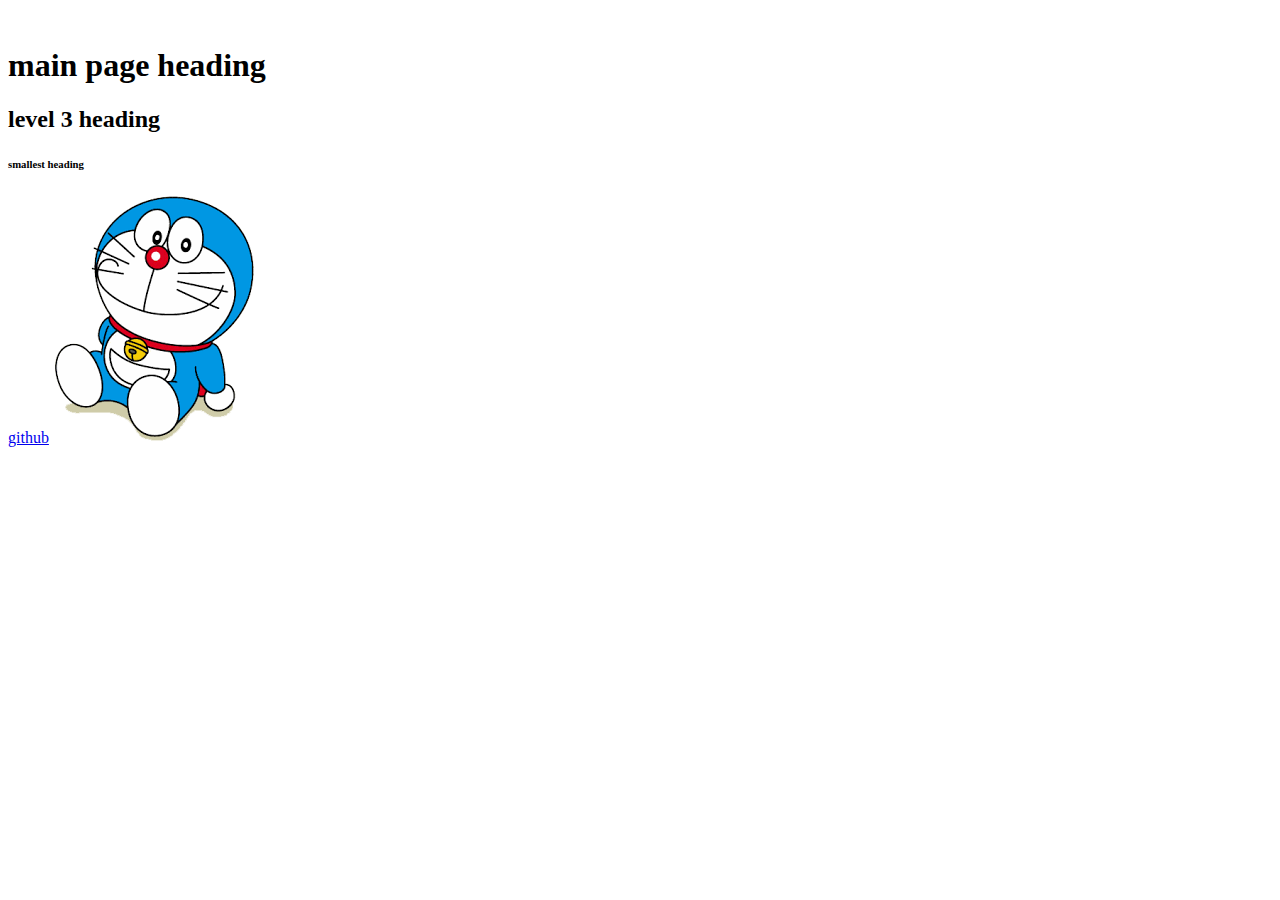
<file: index.html>
<!DOCTYPE html>
<img lang="en">
<head>
    <meta charset="UTF-8">
    <meta name="viewport" content="width=device-width, initial-scale=1.0">
    <title>Document</title>
</head>
    <h1>main page heading</h1>
    <h2> level 3 heading</h2>
    <h6>smallest heading</h6>
    <a href="https://github.com/">github</a>
    <img src="./download.png" alt=""></img>
</body>
</html>
</file>
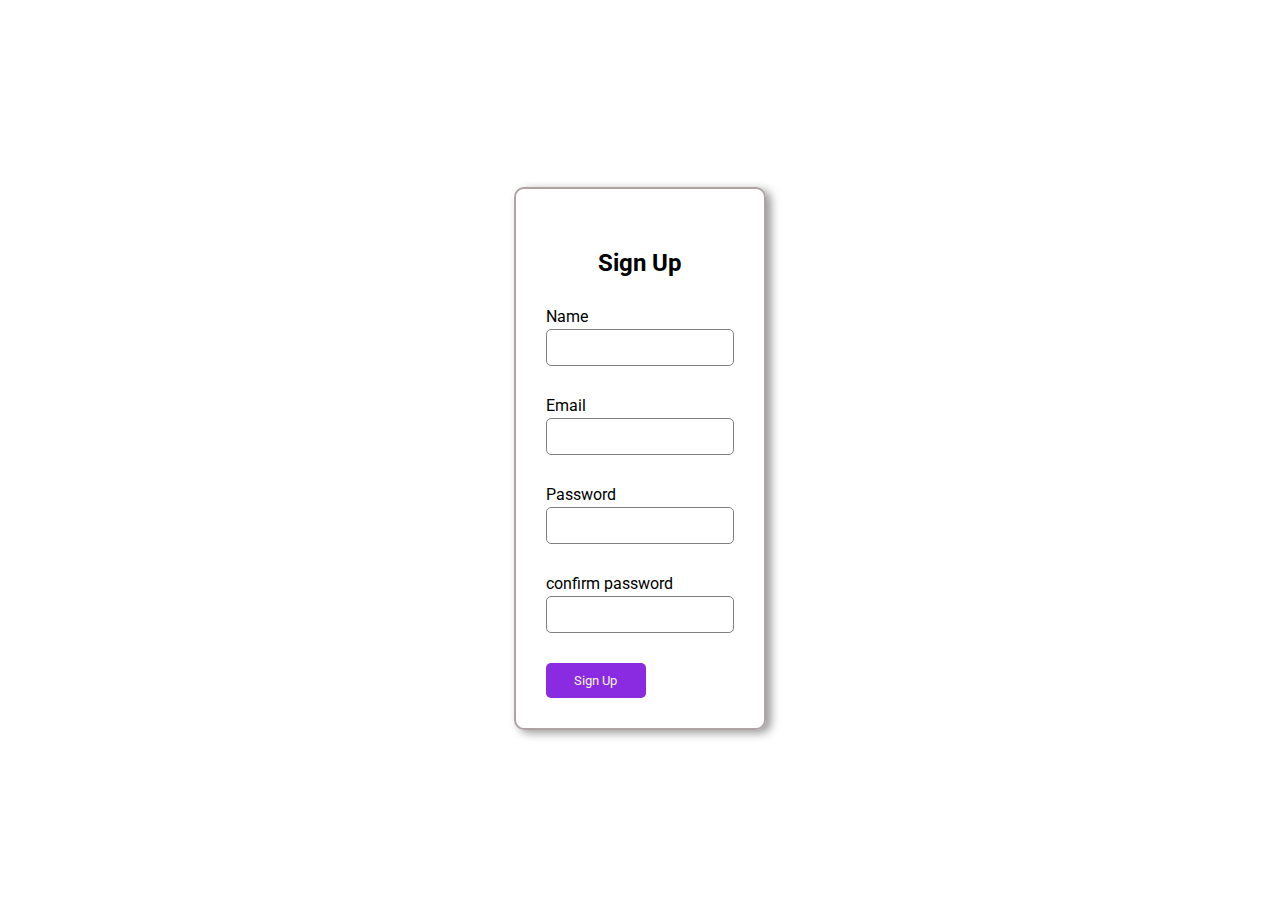
<file: sign up.html>
<!DOCTYPE html>
<html lang="en">
<head>
    <meta charset="UTF-8">
    <meta name="viewport" content="width=device-width, initial-scale=1.0">
    <title>sign up</title>
    <link href="https://fonts.googleapis.com/css?family=Roboto:100,200,300,regular,500,600,700,800,900,100italic,200italic,300italic,italic,500italic,600italic,700italic,800italic,900italic" rel="stylesheet" />
 
 
    <style>

*{
    font-family: roboto;
}
        .card {
            border: 2px solid rgb(174, 163, 163);
            width: 20%;

            border-radius: 10px;
            padding: 30px;
            box-sizing: border-box;
            box-shadow: 5px 3px 10px 0 #00000069;
        }

        .form-title {
            text-align: center;
            margin: 30px 0;
        }

        .text-input {
            width: 100%;
            box-sizing: border-box;
            padding: 10px;
            margin-top: 3px;
            margin-bottom: 30px;
            border-radius: 5px;
            border: 1px solid gray;
        }

        .submit-btn {
            width: 100px;
            padding: 10px;
            background-color: blueviolet;
            color: beige;
            border: none;
            border-radius: 5px;

        }

        body {
            display: flex;
            justify-content: center;
            align-items: center;

            height: 100vh;
        }
    </style>
</head>
<body>
     <div class="card">
        <h2 class="form-title">Sign Up</h2>
        <form>
            <label for="email">Name</label>
            <input type="text" class=" text-input" id="name">
            <label for="email"> Email</label>
            <input type="email" class=" text-input" id="email">
            <label for="Password"> Password</label>
            <input type="password" class="text-input" id="password">
            <label for=" confirm password"> confirm password</label>
            <input type="confirm password" class="text-input" id=" confirm password">
            <button class="submit-btn"> Sign Up </button>
        </form>
    </div>
</body>
</html>
</file>
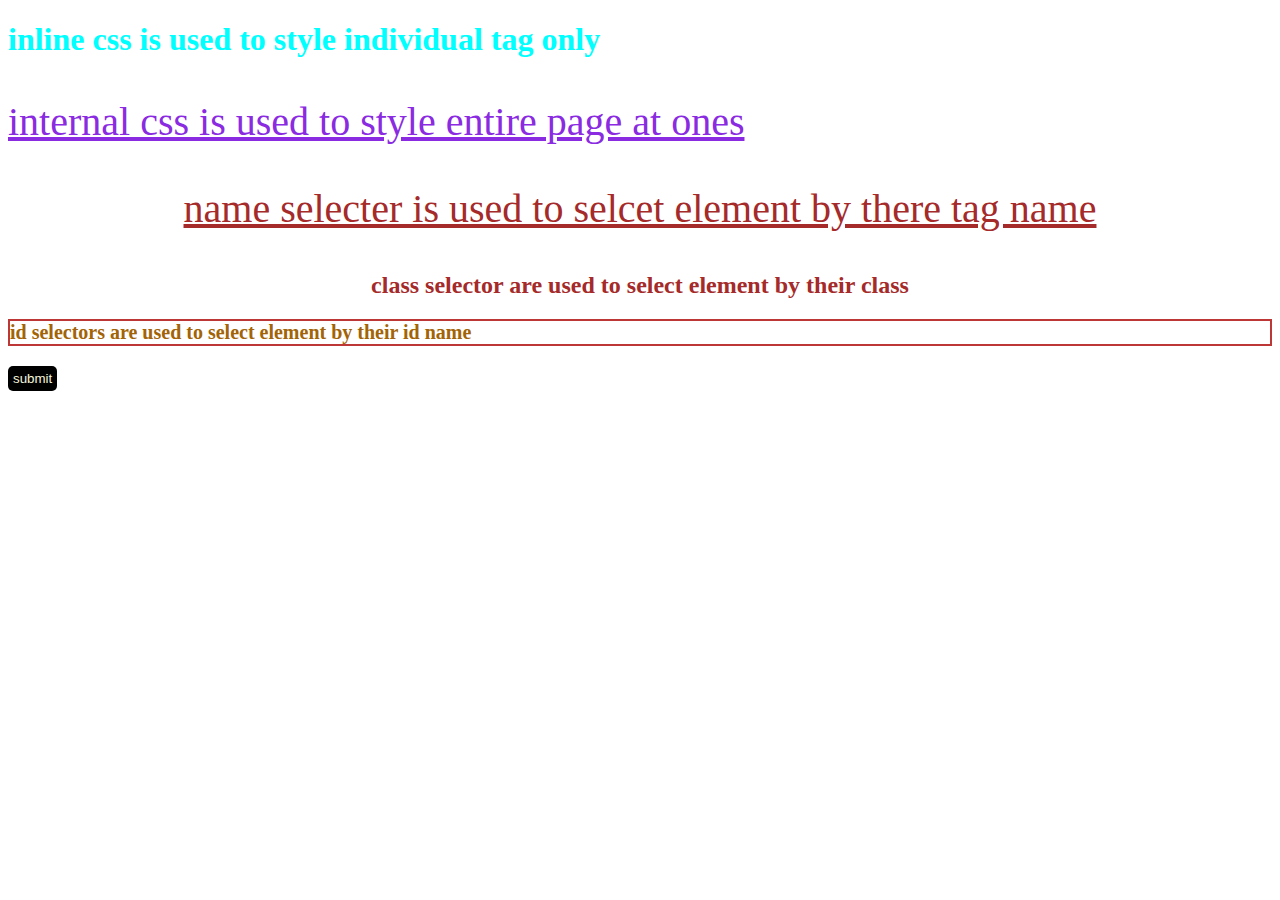
<file: usingcss.html>
<!DOCTYPE html>
<html lang="en">
<head>
    <meta charset="UTF-8">
    <meta name="viewport" content="width=device-width, initial-scale=1.0">
    <title>usingcss</title>
<style>
P{
    color: blueviolet;
    text-decoration:underline;
    font-size: 40px;
}
 .text{
    color: brown;
    text-align: center;
 }
 #text-2{
    color: rgb(162, 100, 6);
    border:2px solid rgb(189, 55, 55);
    font-size: 20px;
 }
</style>
<link rel="stylesheet" href="style.css">
</head>
<body>
    <h1 style="color: aqua;">
inline css is used to style individual tag only
    </h1>
    <p>
internal css is used to style entire page at ones
    </p>
    <p class="text">name selecter is used to selcet element by there tag name</p>
    <h2 class="text"> class selector are used to select element by their class </h2>
    <h3 id="text-2">
        id selectors are used to select element by their id name
    </h3>
    <button class="btn">submit</button>
</body>
</html>
</file>
<file: style.css>
.btn{
   background-color: black;
   padding: 5px;
   border-radius: 5px;
   color: beige;
   border: none; 
}
</file>
